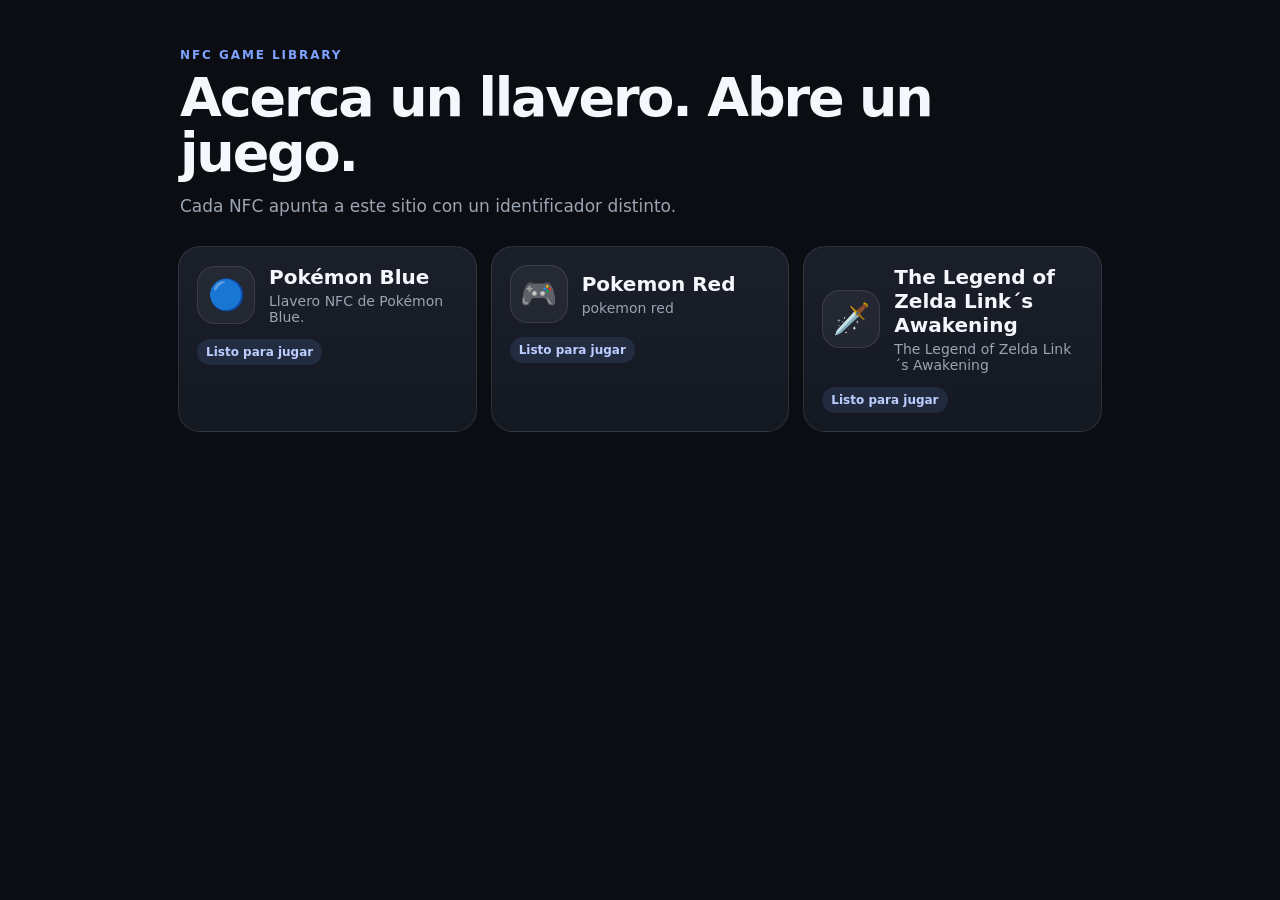
<file: index.html>
<!doctype html>
<html lang="es">
<head>
  <meta charset="utf-8">
  <meta name="viewport" content="width=device-width,initial-scale=1,viewport-fit=cover">
  <meta name="theme-color" content="#0b0d12">
  <meta name="mobile-web-app-capable" content="yes">
  <meta name="apple-mobile-web-app-capable" content="yes">
  <title>NFC Games</title>
  <link rel="preconnect" href="https://cdn.emulatorjs.org">
  <link rel="dns-prefetch" href="https://cdn.emulatorjs.org">
  <link rel="preload" href="https://cdn.emulatorjs.org/stable/data/loader.js" as="script" crossorigin>
  <link rel="preload" href="https://cdn.emulatorjs.org/stable/data/emulator.min.js" as="script">
  <link rel="preload" href="https://cdn.emulatorjs.org/stable/data/emulator.min.css" as="style">
  <link rel="manifest" href="./manifest.webmanifest">
  <link rel="stylesheet" href="./styles.css?v=catalog-v1">
</head>
<body>
  <main id="app">
    <section id="catalogView" class="view" hidden>
      <div class="hero">
        <p class="eyebrow">NFC GAME LIBRARY</p>
        <h1>Acerca un llavero. Abre un juego.</h1>
        <p class="subtitle">
          Cada NFC apunta a este sitio con un identificador distinto.
        </p>
      </div>

      <div id="catalog" class="catalog" aria-live="polite"></div>
    </section>

    <section id="loadingView" class="view centered" hidden>
      <div class="loader" aria-hidden="true"></div>
      <p class="eyebrow">CARGANDO</p>
      <h1 id="loadingTitle">Preparando juego…</h1>
      <p id="loadingSubtitle" class="subtitle">Un momento.</p>
    </section>

    <section id="setupView" class="view centered" hidden>
      <div id="setupIcon" class="game-icon">🎮</div>
      <p class="eyebrow">JUEGO CONFIGURADO</p>
      <h1 id="setupTitle">Juego</h1>
      <p id="setupText" class="subtitle"></p>

      <div class="info-card">
        <div>
          <span class="label">ID NFC</span>
          <strong id="setupId"></strong>
        </div>
        <div>
          <span class="label">Sistema</span>
          <strong id="setupSystem"></strong>
        </div>
      </div>

      <p class="fine">
        Para que se abra automáticamente en cualquier teléfono,
        este juego necesita una fuente de ROM autorizada y accesible por HTTPS.
      </p>

      <a class="secondary-button" href="./">Volver al catálogo</a>
    </section>

    <section id="errorView" class="view centered" hidden>
      <div class="game-icon">⚠️</div>
      <p class="eyebrow">ERROR</p>
      <h1>No se pudo abrir el juego</h1>
      <p id="errorText" class="subtitle"></p>
      <a class="secondary-button" href="./">Volver al catálogo</a>
    </section>

    <section id="gameView" hidden>
      <div id="game"></div>
      <div id="saveStatus" class="save-status" hidden aria-live="polite">Partida guardada</div>
      <button id="exitGame" class="exit-button" type="button" aria-label="Salir del juego" hidden>×</button>
    </section>
  </main>

  <script src="./games.js?v=catalog-v1"></script>
  <script src="./app.js?v=catalog-v1"></script>
</body>
</html>
</file>
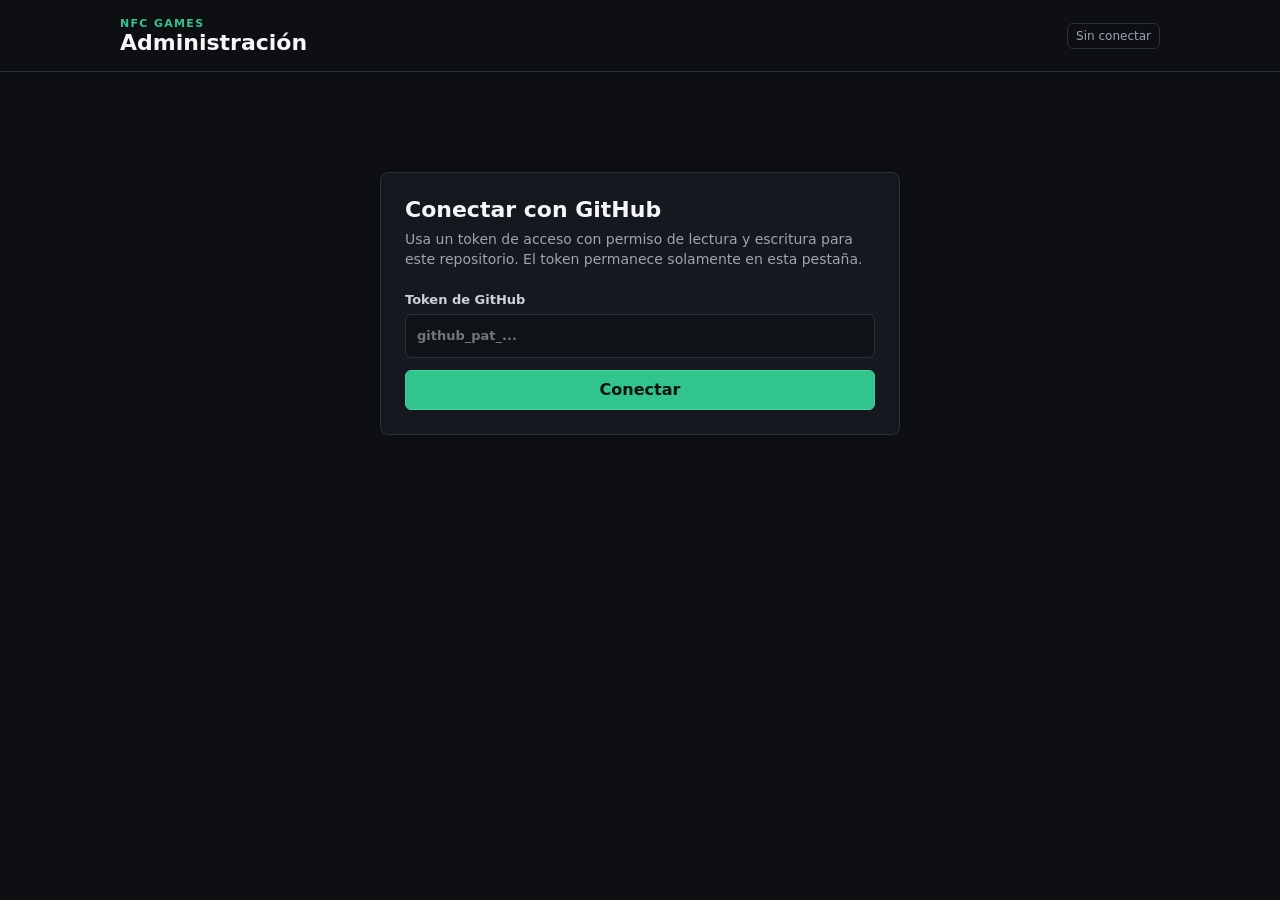
<file: admin.html>
<!doctype html>
<html lang="es">
<head>
  <meta charset="utf-8">
  <meta name="viewport" content="width=device-width,initial-scale=1,viewport-fit=cover">
  <meta name="theme-color" content="#111318">
  <title>Administrar NFC Games</title>
  <link rel="stylesheet" href="./admin.css?v=4">
</head>
<body>
  <header class="topbar">
    <div>
      <span class="kicker">NFC GAMES</span>
      <h1>Administración</h1>
    </div>
    <span id="connectionBadge" class="status">Sin conectar</span>
  </header>

  <main>
    <section id="loginPanel" class="login-panel">
      <h2>Conectar con GitHub</h2>
      <p>Usa un token de acceso con permiso de lectura y escritura para este repositorio. El token permanece solamente en esta pestaña.</p>
      <label>
        Token de GitHub
        <input id="githubToken" type="password" autocomplete="off" spellcheck="false" placeholder="github_pat_...">
      </label>
      <button id="connectButton" class="primary" type="button">Conectar</button>
      <p id="loginError" class="error" hidden></p>
    </section>

    <section id="adminPanel" hidden>
      <nav class="tabs" aria-label="Herramientas">
        <button class="tab active" type="button" data-tab="gamesPanel">Juegos</button>
        <button class="tab" type="button" data-tab="tagsPanel">Tags NFC</button>
      </nav>

      <section id="gamesPanel" class="tool-panel">
        <div class="section-heading">
          <div>
            <h2>Juegos</h2>
            <p>ROMs publicadas y disponibles para tus tags.</p>
          </div>
          <button id="showGameForm" class="primary" type="button">Agregar juego</button>
        </div>
        <div id="gamesList" class="data-list"></div>

        <form id="gameForm" class="form-panel" hidden>
          <div class="form-header">
            <h3>Nuevo juego</h3>
            <button class="icon-button" type="button" data-close="gameForm" aria-label="Cerrar">×</button>
          </div>
          <div class="form-grid">
            <label>Nombre del juego<input id="gameTitle" required maxlength="80" placeholder="Pokémon Red"></label>
            <label>Icono<input id="gameIcon" maxlength="8" placeholder="🎮"></label>
            <label class="wide">Descripción<input id="gameDescription" maxlength="140" placeholder="Llavero NFC de Pokémon Red."></label>
            <label class="wide">Archivo ROM<input id="gameRom" type="file" accept=".gb,.gbc" required></label>
          </div>
          <div class="form-actions">
            <button type="button" class="secondary" data-close="gameForm">Cancelar</button>
            <button type="submit" class="primary">Publicar juego</button>
          </div>
        </form>
      </section>

      <section id="tagsPanel" class="tool-panel" hidden>
        <div class="section-heading">
          <div>
            <h2>Tags NFC</h2>
            <p>Crea una ruta independiente de guardado y su enlace listo para grabar.</p>
          </div>
          <button id="showTagForm" class="primary" type="button">Nuevo tag</button>
        </div>
        <div id="tagsList" class="data-list"></div>

        <form id="tagForm" class="form-panel" hidden>
          <div class="form-header">
            <h3>Nuevo tag NFC</h3>
            <button class="icon-button" type="button" data-close="tagForm" aria-label="Cerrar">×</button>
          </div>
          <div class="form-grid">
            <label class="wide">Juego<select id="tagGame" required></select></label>
            <label class="wide">Nombre de referencia<input id="tagLabel" required maxlength="80" placeholder="Llavero azul 01"></label>
          </div>
          <div class="form-actions">
            <button type="button" class="secondary" data-close="tagForm">Cancelar</button>
            <button type="submit" class="primary">Crear ruta NFC</button>
          </div>
        </form>
      </section>

      <aside id="resultPanel" class="result-panel" hidden aria-live="polite">
        <strong id="resultTitle"></strong>
        <p id="resultText"></p>
        <div id="resultUrlRow" class="url-row" hidden>
          <input id="resultUrl" readonly>
          <button id="copyUrl" class="secondary" type="button">Copiar URL</button>
        </div>
      </aside>
    </section>
  </main>

  <div id="busyOverlay" class="busy" hidden>
    <span class="spinner"></span>
    <strong id="busyText">Publicando…</strong>
  </div>

  <script src="./admin.js?v=4"></script>
</body>
</html>
</file>
<file: styles.css>
*{box-sizing:border-box}
[hidden]{
  display: none !important;
}
:root{
  color-scheme:dark;
  --bg:#0b0d12;
  --panel:#141821;
  --panel2:#1a1f2a;
  --text:#f4f7fb;
  --muted:#9aa4b2;
  --line:rgba(255,255,255,.10);
  --accent:#7da2ff;
}
html,body{margin:0;min-height:100%;background:var(--bg);color:var(--text);font-family:system-ui,-apple-system,BlinkMacSystemFont,"Segoe UI",sans-serif}
body{min-height:100dvh}
button,a{font:inherit}
a{color:inherit;text-decoration:none}
#app{min-height:100dvh}
.view{width:min(960px,100%);margin:0 auto;padding:28px 18px 44px}
.centered{min-height:100dvh;display:flex;flex-direction:column;justify-content:center;align-items:center;text-align:center;max-width:620px}
.hero{padding:20px 2px 26px}
.eyebrow{margin:0 0 8px;font-size:12px;font-weight:800;letter-spacing:.16em;color:var(--accent)}
h1{margin:0;font-size:clamp(28px,8vw,54px);line-height:1.02;letter-spacing:-.04em}
.subtitle{max-width:620px;margin:14px 0 0;color:var(--muted);font-size:17px;line-height:1.5}
.catalog{display:grid;grid-template-columns:repeat(auto-fit,minmax(240px,1fr));gap:14px}
.game-card{display:block;padding:18px;border:1px solid var(--line);border-radius:22px;background:linear-gradient(180deg,var(--panel2),var(--panel));transition:transform .15s ease,border-color .15s ease}
.game-card:active{transform:scale(.985)}
.game-card.disabled{opacity:.68}
.game-card-top{display:flex;gap:14px;align-items:center}
.game-icon{display:grid;place-items:center;width:58px;height:58px;flex:0 0 58px;border:1px solid var(--line);border-radius:18px;background:rgba(255,255,255,.05);font-size:30px}
.game-card h2{margin:0 0 4px;font-size:20px}
.game-card p{margin:0;color:var(--muted);font-size:14px}
.pill{display:inline-flex;margin-top:14px;padding:6px 9px;border-radius:999px;background:rgba(125,162,255,.12);color:#bdcdff;font-size:12px;font-weight:700}
.info-card{width:min(100%,460px);margin:24px 0 0;display:grid;grid-template-columns:1fr 1fr;gap:1px;border:1px solid var(--line);border-radius:18px;overflow:hidden;background:var(--line)}
.info-card>div{padding:16px;background:var(--panel);text-align:left}
.label{display:block;margin-bottom:6px;color:var(--muted);font-size:11px;font-weight:800;letter-spacing:.12em}
.fine{max-width:520px;margin:18px 0 0;color:#7f8997;font-size:13px;line-height:1.5}
.secondary-button{display:inline-flex;align-items:center;justify-content:center;min-height:48px;margin-top:22px;padding:0 18px;border:1px solid var(--line);border-radius:14px;background:var(--panel);font-weight:750}
.loader{width:46px;height:46px;margin-bottom:24px;border:4px solid rgba(255,255,255,.14);border-top-color:#fff;border-radius:50%;animation:spin .8s linear infinite}
@keyframes spin{to{transform:rotate(360deg)}}
#gameView{
  position:relative;
  width:100%;
  height:100dvh;
  overflow:hidden;
  background:#000;
}
 
#game{
  width:100%;
  height:100dvh;
  background:#000;
}

.save-status{
  position:absolute;
  z-index:20;
  left:max(10px,env(safe-area-inset-left));
  bottom:max(8px,env(safe-area-inset-bottom));
  max-width:calc(100% - 20px);
  padding:5px 8px;
  border:1px solid rgba(255,255,255,.12);
  border-radius:6px;
  background:rgba(0,0,0,.52);
  color:rgba(255,255,255,.82);
  font-size:11px;
  font-weight:600;
  line-height:1.25;
  box-shadow:0 4px 12px rgba(0,0,0,.18);
  pointer-events:none;
}

#game .ejs_virtualGamepad_parent{
  bottom:106px !important;
}

@media (prefers-reduced-motion:reduce){.loader{animation:none}.game-card{transition:none}}
</file>
<file: admin.css>
:root{color-scheme:dark;--bg:#0d0f13;--surface:#15181e;--surface2:#1b1f27;--line:#2b313c;--text:#f4f6f8;--muted:#9ba5b3;--green:#32c48d;--red:#ff7373}
*{box-sizing:border-box}
[hidden]{display:none!important}
html,body{margin:0;min-height:100%;background:var(--bg);color:var(--text);font-family:system-ui,-apple-system,"Segoe UI",sans-serif}
button,input,select{font:inherit}
button{cursor:pointer}
.topbar{position:sticky;top:0;z-index:5;display:flex;align-items:center;justify-content:space-between;min-height:72px;padding:12px max(18px,calc((100% - 1040px)/2));border-bottom:1px solid var(--line);background:rgba(13,15,19,.96)}
.kicker{display:block;color:var(--green);font-size:11px;font-weight:800;letter-spacing:.12em}
h1,h2,h3,p{margin:0}
h1{font-size:22px;letter-spacing:0}
h2{font-size:22px;letter-spacing:0}
h3{font-size:18px;letter-spacing:0}
.status{padding:5px 8px;border:1px solid var(--line);border-radius:6px;color:var(--muted);font-size:12px}
.status.connected{border-color:rgba(50,196,141,.35);color:#80e2bd;background:rgba(50,196,141,.08)}
main{width:min(1040px,100%);margin:0 auto;padding:28px 18px 60px}
.login-panel{width:min(520px,100%);margin:8vh auto 0;padding:24px;border:1px solid var(--line);border-radius:8px;background:var(--surface)}
.login-panel p,.section-heading p{margin-top:7px;color:var(--muted);font-size:14px;line-height:1.45}
label{display:flex;flex-direction:column;gap:7px;color:#cbd2db;font-size:13px;font-weight:650}
.login-panel label{margin-top:22px}
input,select{width:100%;min-height:44px;padding:9px 11px;border:1px solid var(--line);border-radius:6px;background:#0f1217;color:var(--text);outline:none}
input:focus,select:focus{border-color:#4e8f78;box-shadow:0 0 0 3px rgba(50,196,141,.1)}
.primary,.secondary,.tab,.icon-button{min-height:40px;border-radius:6px;font-weight:700}
.primary{padding:0 14px;border:1px solid #42d49e;background:var(--green);color:#07130e}
.secondary{padding:0 14px;border:1px solid var(--line);background:var(--surface2);color:var(--text)}
.login-panel .primary{width:100%;margin-top:12px}
.error{margin-top:12px!important;color:var(--red)!important}
.tabs{display:flex;gap:4px;margin-bottom:22px;border-bottom:1px solid var(--line)}
.tab{padding:0 14px;border:0;border-bottom:2px solid transparent;background:transparent;color:var(--muted)}
.tab.active{border-bottom-color:var(--green);color:var(--text)}
.tool-panel{min-height:400px}
.section-heading{display:flex;align-items:flex-start;justify-content:space-between;gap:18px;margin-bottom:18px}
.data-list{border-top:1px solid var(--line)}
.data-row{display:grid;grid-template-columns:minmax(0,1fr) auto;gap:16px;align-items:center;min-height:66px;padding:11px 4px;border-bottom:1px solid var(--line)}
.data-title{font-weight:750}
.data-meta{margin-top:3px;color:var(--muted);font-size:12px;overflow-wrap:anywhere}
.tag-label{padding:4px 7px;border:1px solid var(--line);border-radius:5px;color:#cbd2db;font-size:11px}
.empty{padding:42px 8px;color:var(--muted);text-align:center}
.form-panel{margin:22px 0;padding:20px;border:1px solid var(--line);border-radius:8px;background:var(--surface)}
.form-header{display:flex;align-items:center;justify-content:space-between;margin-bottom:18px}
.icon-button{width:36px;border:1px solid var(--line);background:transparent;color:var(--muted);font-size:22px}
.form-grid{display:grid;grid-template-columns:minmax(0,1fr) 110px;gap:15px}
.form-grid .wide{grid-column:1/-1}
.form-actions{display:flex;justify-content:flex-end;gap:8px;margin-top:20px}
.result-panel{position:fixed;right:18px;bottom:18px;z-index:10;width:min(430px,calc(100% - 36px));padding:14px;border:1px solid rgba(50,196,141,.4);border-radius:8px;background:#14251f;box-shadow:0 14px 40px rgba(0,0,0,.38)}
.result-panel p{margin-top:4px;color:#add7c7;font-size:13px}
.url-row{display:flex;gap:7px;margin-top:11px}
.url-row input{min-width:0}
.busy{position:fixed;inset:0;z-index:20;display:flex;flex-direction:column;align-items:center;justify-content:center;gap:13px;background:rgba(5,7,9,.78)}
.spinner{width:34px;height:34px;border:3px solid rgba(255,255,255,.2);border-top-color:#fff;border-radius:50%;animation:spin .75s linear infinite}
@keyframes spin{to{transform:rotate(360deg)}}
@media(max-width:620px){.section-heading{align-items:stretch;flex-direction:column}.section-heading .primary{width:100%}.form-grid{grid-template-columns:1fr}.form-grid label{grid-column:1}.url-row{flex-direction:column}.url-row .secondary{width:100%}}
</file>
